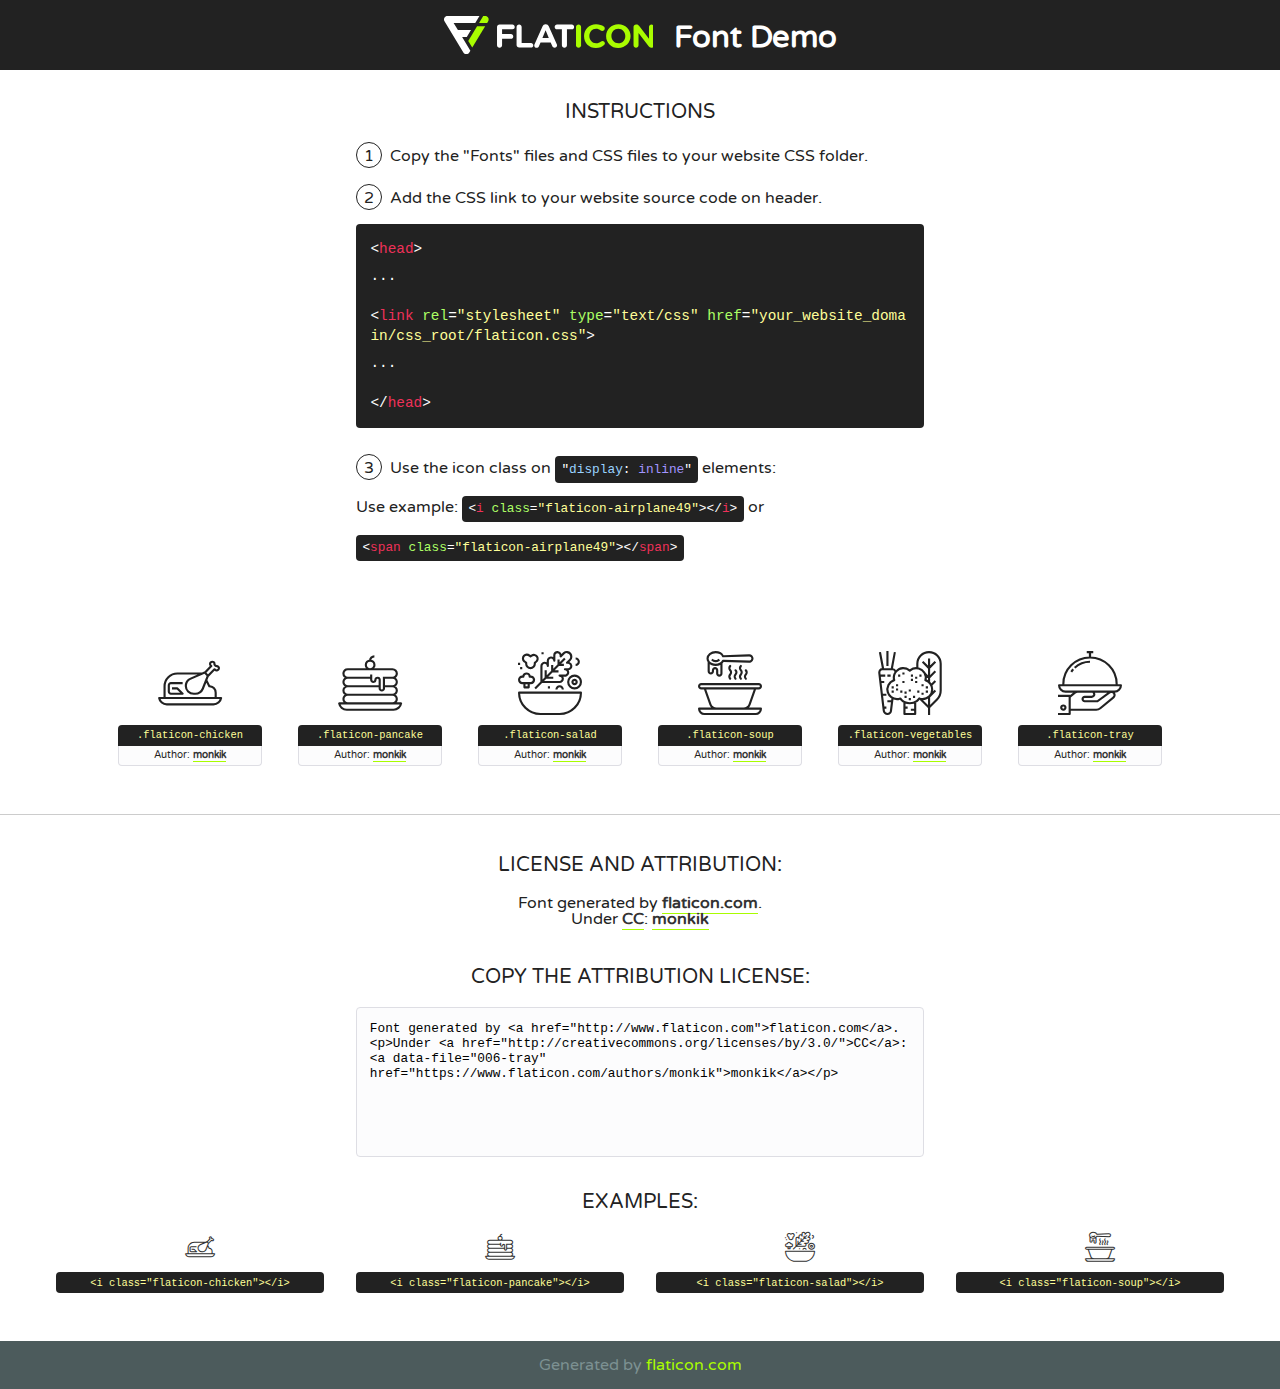
<file: restaurant_project/static/site_static/fonts/flaticon/font/flaticon.html>
<!DOCTYPE html>
<!--
  Flaticon icon font: Flaticon
  Creation date: 14/05/2018 00:51
-->
<html>
<!DOCTYPE html>
<html>

<head>
    <title>Flaticon WebFont</title>
    <link href="http://fonts.googleapis.com/css?family=Varela+Round" rel="stylesheet" type="text/css" />
    <link rel="stylesheet" type="text/css" href="flaticon.css">
    <meta charset="UTF-8">
    <style>
    html, body, div, span, applet, object, iframe,
    h1, h2, h3, h4, h5, h6, p, blockquote, pre,
    a, abbr, acronym, address, big, cite, code,
    del, dfn, em, img, ins, kbd, q, s, samp,
    small, strike, strong, sub, sup, tt, var,
    b, u, i, center,
    dl, dt, dd, ol, ul, li,
    fieldset, form, label, legend,
    table, caption, tbody, tfoot, thead, tr, th, td,
    article, aside, canvas, details, embed, 
    figure, figcaption, footer, header, hgroup, 
    menu, nav, output, ruby, section, summary,
    time, mark, audio, video {
        margin: 0;
        padding: 0;
        border: 0;
        font-size: 100%;
        font: inherit;
        vertical-align: baseline;
    }
    /* HTML5 display-role reset for older browsers */
    article, aside, details, figcaption, figure, 
    footer, header, hgroup, menu, nav, section {
        display: block;
    }
    body {
        line-height: 1;
    }
    ol, ul {
        list-style: none;
    }
    blockquote, q {
        quotes: none;
    }
    blockquote:before, blockquote:after,
    q:before, q:after {
        content: '';
        content: none;
    }
    table {
        border-collapse: collapse;
        border-spacing: 0;
    }
    body {
        font-family: 'Varela Round', Helvetica, Arial, sans-serif;
        font-size: 16px;
        color: #222;
    }
    a {
        color: #333;
        border-bottom: 1px solid #a9fd00;
        font-weight: bold;
        text-decoration: none;
    }
    * {
        -moz-box-sizing: border-box;
        -webkit-box-sizing: border-box;
        box-sizing: border-box;
        margin: 0;
        padding: 0;
    }
    [class^="flaticon-"]:before, [class*=" flaticon-"]:before, [class^="flaticon-"]:after, [class*=" flaticon-"]:after {
        font-family: Flaticon;
        font-size: 30px;
        font-style: normal;
        margin-left: 20px;
        color: #333;
    }
    .wrapper {
        max-width: 600px;
        margin: auto;
        padding: 0 1em;
    }
    .title {
        font-size: 1.25em;
        text-align: center;
        margin-bottom: 1em;
        text-transform: uppercase;
    }
    header {
        text-align: center;
        background-color: #222;
        color: #fff;
        padding: 1em;
    }
    header .logo {
        width: 210px;
        height: 38px;
        display: inline-block;
        vertical-align: middle;
        margin-right: 1em;
        border: none;
    }
    header strong {
        font-size: 1.95em;
        font-weight: bold;
        vertical-align: middle;
        margin-top: 5px;
        display: inline-block;
    }
    .demo {
        margin: 2em auto;
        line-height: 1.25em;
    }
    .demo ul li {
        margin-bottom: 1em;
    }
    .demo ul li .num {
        color: #222;
        border-radius: 20px;
        display: inline-block;
        width: 26px;
        padding: 3px;
        height: 26px;
        text-align: center;
        margin-right: 0.5em;
        border: 1px solid #222;
    }
    .demo ul li code {
        background-color: #222;
        border-radius: 4px;
        padding: 0.25em 0.5em;
        display: inline-block;
        color: #fff;
        font-family: Consolas,Monaco,Lucida Console,Liberation Mono,DejaVu Sans Mono,Bitstream Vera Sans Mono,Courier New, monospace;
        font-weight: lighter;
        margin-top: 1em;
        font-size: 0.8em;
        word-break: break-all;
    }
    .demo ul li code.big {
        padding: 1em;
        font-size: 0.9em;
    }
    .demo ul li code .red {
        color: #EF3159;
    }
    .demo ul li code .green {
        color: #ACFF65;
    }
    .demo ul li code .yellow {
        color: #FFFF99;
    }
    .demo ul li code .blue {
        color: #99D3FF;
    }
    .demo ul li code .purple {
        color: #A295FF;
    }
    .demo ul li code .dots {
        margin-top: 0.5em;
        display: block;
    }
    #glyphs {
        border-bottom: 1px solid #ccc;
        padding: 2em 0;
        text-align: center;
    }
    .glyph {
        display: inline-block;
        width: 9em;
        margin: 1em;
        text-align: center;
        vertical-align: top;
        background: #FFF;
    }
    .glyph .glyph-icon {
        padding: 10px;
        display: block;
        font-family:"Flaticon";
        font-size: 64px;
        line-height: 1;
    }
    .glyph .glyph-icon:before {
        font-size: 64px;
        color: #222;
        margin-left: 0;
    }
    .class-name {
        font-size: 0.65em;
        background-color: #222;
        color: #fff;
        border-radius: 4px 4px 0 0;
        padding: 0.5em;
        color: #FFFF99;
        font-family: Consolas,Monaco,Lucida Console,Liberation Mono,DejaVu Sans Mono,Bitstream Vera Sans Mono,Courier New, monospace;
    }
    .author-name {
        font-size: 0.6em;
        background-color: #fcfcfd;
        border: 1px solid #DEDEE4;
        border-top: 0;
        border-radius: 0 0 4px 4px;
        padding: 0.5em;
    }
    .class-name:last-child {
        font-size: 10px;
        color:#888;
    }
    .class-name:last-child a {
        font-size: 10px;
        color:#555;
    }
    .class-name:last-child a:hover {
        color:#a9fd00;
    }
    .glyph > input {
        display: block;
        width: 100px;
        margin: 5px auto;
        text-align: center;
        font-size: 12px;
        cursor: text;
    }
    .glyph > input.icon-input {
        font-family:"Flaticon";
        font-size: 16px;
        margin-bottom: 10px;
    }
    .attribution .title {
        margin-top: 2em;
    }
    .attribution textarea {
        background-color: #fcfcfd;
        padding: 1em;
        border: none;
        box-shadow: none;
        border: 1px solid #DEDEE4;
        border-radius: 4px;
        resize: none;
        width: 100%;
        height: 150px;
        font-size: 0.8em;
        font-family: Consolas,Monaco,Lucida Console,Liberation Mono,DejaVu Sans Mono,Bitstream Vera Sans Mono,Courier New, monospace;
        -webkit-appearance: none;
    }
    .iconsuse {
        margin: 2em auto;
        text-align: center;
        max-width: 1200px;
    }
    .iconsuse:after {
        content: '';
        display: table;
        clear: both;
    }
    .iconsuse .image {
        float: left;
        width: 25%;
        padding: 0 1em;
    }
    .iconsuse .image p {
        margin-bottom: 1em;
    }
    .iconsuse .image span {
        display: block;
        font-size: 0.65em;
        background-color: #222;
        color: #fff;
        border-radius: 4px;
        padding: 0.5em;
        color: #FFFF99;
        margin-top: 1em;
        font-family: Consolas,Monaco,Lucida Console,Liberation Mono,DejaVu Sans Mono,Bitstream Vera Sans Mono,Courier New, monospace;
    }
    #footer {
        text-align: center;
        background-color: #4C5B5C;
        color: #7c9192;
        padding: 1em;
    }
    #footer a {
        border: none;
        color: #a9fd00;
        font-weight: normal;
    }
    @media (max-width: 960px) {
        .iconsuse .image {
            width: 50%;
        }
    }
    @media (max-width: 560px) {
        .iconsuse .image {
            width: 100%;
        }
    }
    </style>
</head>

<body class="characters-off">

    <header>
        <a href="http://www.flaticon.com" target="_blank" class="logo">
            <svg version="1.1" xmlns="http://www.w3.org/2000/svg" xmlns:xlink="http://www.w3.org/1999/xlink" xmlns:a="http://ns.adobe.com/AdobeSVGViewerExtensions/3.0/" viewBox="0 0 560.875 102.036" enable-background="new 0 0 560.875 102.036" xml:space="preserve">
                <defs>
                </defs>
                <g>
                    <g class="letters">
                        <path fill="#ffffff" d="M141.596,29.675c0-3.777,2.985-6.767,6.764-6.767h34.438c3.426,0,6.15,2.728,6.15,6.15
                        c0,3.43-2.724,6.149-6.15,6.149h-27.674v13.091h23.719c3.429,0,6.151,2.724,6.151,6.15c0,3.43-2.723,6.149-6.151,6.149h-23.719
                        v17.574c0,3.773-2.986,6.761-6.764,6.761c-3.779,0-6.764-2.989-6.764-6.761V29.675z"></path>
                        <path fill="#ffffff" d="M193.844,29.149c0-3.781,2.985-6.767,6.764-6.767c3.776,0,6.763,2.985,6.763,6.767v42.957h25.039
                        c3.426,0,6.149,2.726,6.149,6.153c0,3.425-2.723,6.15-6.149,6.15h-31.802c-3.779,0-6.764-2.986-6.764-6.768V29.149z"></path>
                        <path fill="#ffffff" d="M241.891,75.71l21.438-48.407c1.492-3.341,4.215-5.357,7.906-5.357h0.792
                        c3.686,0,6.323,2.017,7.815,5.357l21.439,48.407c0.436,0.967,0.701,1.845,0.701,2.723c0,3.602-2.809,6.501-6.414,6.501
                        c-3.161,0-5.269-1.845-6.499-4.655l-4.132-9.661h-27.059l-4.301,10.102c-1.144,2.631-3.426,4.214-6.237,4.214
                        c-3.517,0-6.24-2.81-6.24-6.325C241.1,77.64,241.451,76.677,241.891,75.71z M279.932,58.666l-8.521-20.297l-8.526,20.297H279.932
                        z"></path>
                        <path fill="#ffffff" d="M314.864,35.387H301.86c-3.429,0-6.239-2.813-6.239-6.238c0-3.429,2.811-6.24,6.239-6.24h39.533
                        c3.426,0,6.237,2.811,6.237,6.24c0,3.425-2.811,6.238-6.237,6.238h-13.001v42.785c0,3.773-2.99,6.761-6.764,6.761
                        c-3.779,0-6.764-2.989-6.764-6.761V35.387z"></path>
                        <path fill="#A9FD00" d="M352.615,29.149c0-3.781,2.985-6.767,6.767-6.767c3.774,0,6.761,2.985,6.761,6.767v49.024
                        c0,3.773-2.987,6.761-6.761,6.761c-3.781,0-6.767-2.989-6.767-6.761V29.149z"></path>
                        <path fill="#A9FD00" d="M374.132,53.836v-0.179c0-17.481,13.178-31.801,32.065-31.801c9.22,0,15.459,2.458,20.557,6.238
                        c1.402,1.054,2.637,2.985,2.637,5.357c0,3.692-2.985,6.59-6.681,6.59c-1.845,0-3.071-0.702-4.044-1.319
                        c-3.776-2.813-7.729-4.393-12.562-4.393c-10.364,0-17.831,8.611-17.831,19.154v0.173c0,10.542,7.291,19.329,17.831,19.329
                        c5.715,0,9.492-1.756,13.359-4.834c1.049-0.874,2.458-1.491,4.039-1.491c3.429,0,6.325,2.813,6.325,6.236
                        c0,2.106-1.056,3.78-2.282,4.834c-5.539,4.834-12.036,7.733-21.878,7.733C387.572,85.464,374.132,71.493,374.132,53.836z"></path>
                        <path fill="#A9FD00" d="M433.009,53.836v-0.179c0-17.481,13.79-31.801,32.766-31.801c18.981,0,32.592,14.143,32.592,31.628v0.173
                        c0,17.483-13.785,31.807-32.769,31.807C446.625,85.464,433.009,71.32,433.009,53.836z M484.224,53.836v-0.179
                        c0-10.539-7.725-19.326-18.626-19.326c-10.893,0-18.449,8.611-18.449,19.154v0.173c0,10.542,7.73,19.329,18.626,19.329
                        C476.676,72.986,484.224,64.378,484.224,53.836z"></path>
                        <path fill="#A9FD00" d="M506.233,29.321c0-3.774,2.99-6.763,6.767-6.763h1.401c3.252,0,5.183,1.583,7.029,3.953l26.093,34.265
                        V29.059c0-3.692,2.99-6.677,6.681-6.677c3.683,0,6.671,2.985,6.671,6.677v48.934c0,3.78-2.987,6.765-6.764,6.765h-0.436
                        c-3.257,0-5.188-1.581-7.034-3.953l-27.056-35.492v32.944c0,3.687-2.985,6.676-6.678,6.676c-3.683,0-6.673-2.989-6.673-6.676
                        V29.321z"></path>
                    </g>
                    <g class="insignia">
                        <path fill="#ffffff" d="M48.372,56.137h12.517l11.156-18.537H37.186L25.688,18.539h57.825L94.668,0H9.271
                        C5.925,0,2.842,1.801,1.198,4.716c-1.644,2.907-1.593,6.482,0.134,9.343l50.38,83.501c1.678,2.781,4.689,4.476,7.938,4.476
                        c3.246,0,6.257-1.695,7.935-4.476l2.898-4.804L48.372,56.137z"></path>
                        <g class="i">
                            <path fill="#A9FD00" d="M93.575,18.539h0.031v0.004l21.652,0.004l2.705-4.488c1.727-2.861,1.778-6.436,0.133-9.343
                            C116.454,1.801,113.371,0,110.026,0h-5.294L93.575,18.539z"></path>
                            <polygon fill="#A9FD00" points="88.291,27.356 64.725,66.486 75.519,84.404 109.942,27.356"></polygon>
                        </g>
                    </g>
                </g>
            </svg>
        </a>
        <strong>Font Demo</strong>
    </header>


    <section class="demo wrapper">

        <p class="title">Instructions</p>

        <ul>
            <li>
                <span class="num">1</span>Copy the "Fonts" files and CSS files to your website CSS folder.
            </li>
            <li>
                <span class="num">2</span>Add the CSS link to your website source code on header.
                <code class="big">
                    &lt;<span class="red">head</span>&gt;
                    <br/><span class="dots">...</span>
                    <br/>&lt;<span class="red">link</span> <span class="green">rel</span>=<span class="yellow">"stylesheet"</span> <span class="green">type</span>=<span class="yellow">"text/css"</span> <span class="green">href</span>=<span class="yellow">"your_website_domain/css_root/flaticon.css"</span>&gt;
                    <br/><span class="dots">...</span>
                    <br/>&lt;/<span class="red">head</span>&gt;
                </code>
            </li>

            <li>
                <p>
                    <span class="num">3</span>Use the icon class on <code>"<span class="blue">display</span>:<span class="purple"> inline</span>"</code> elements:
                    <br />
                    Use example: <code>&lt;<span class="red">i</span> <span class="green">class</span>=<span class="yellow">&quot;flaticon-airplane49&quot;</span>&gt;&lt;/<span class="red">i</span>&gt;</code> or <code>&lt;<span class="red">span</span> <span class="green">class</span>=<span class="yellow">&quot;flaticon-airplane49&quot;</span>&gt;&lt;/<span class="red">span</span>&gt;</code>
            </li>
        </ul>

    </section>




   <section id="glyphs">          
    
      
        <div class="glyph"><div class="glyph-icon flaticon-chicken"></div>
            <div class="class-name">.flaticon-chicken</div>
            <div class="author-name">Author: <a data-file="001-chicken" href="https://www.flaticon.com/authors/monkik">monkik</a> </div> 
        </div>        
        
        <div class="glyph"><div class="glyph-icon flaticon-pancake"></div>
            <div class="class-name">.flaticon-pancake</div>
            <div class="author-name">Author: <a data-file="002-pancake" href="https://www.flaticon.com/authors/monkik">monkik</a> </div> 
        </div>        
        
        <div class="glyph"><div class="glyph-icon flaticon-salad"></div>
            <div class="class-name">.flaticon-salad</div>
            <div class="author-name">Author: <a data-file="003-salad" href="https://www.flaticon.com/authors/monkik">monkik</a> </div> 
        </div>        
        
        <div class="glyph"><div class="glyph-icon flaticon-soup"></div>
            <div class="class-name">.flaticon-soup</div>
            <div class="author-name">Author: <a data-file="004-soup" href="https://www.flaticon.com/authors/monkik">monkik</a> </div> 
        </div>        
        
        <div class="glyph"><div class="glyph-icon flaticon-vegetables"></div>
            <div class="class-name">.flaticon-vegetables</div>
            <div class="author-name">Author: <a data-file="005-vegetables" href="https://www.flaticon.com/authors/monkik">monkik</a> </div> 
        </div>        
        
        <div class="glyph"><div class="glyph-icon flaticon-tray"></div>
            <div class="class-name">.flaticon-tray</div>
            <div class="author-name">Author: <a data-file="006-tray" href="https://www.flaticon.com/authors/monkik">monkik</a> </div> 
        </div>        
        

    </section>



    <section class="attribution wrapper"   style="text-align:center;">

      <div class="title">License and attribution:</div><div class="attrDiv">Font generated by <a href="http://www.flaticon.com">flaticon.com</a>. <div><p>Under <a href="http://creativecommons.org/licenses/by/3.0/">CC</a>: <a data-file="006-tray" href="https://www.flaticon.com/authors/monkik">monkik</a></p>  </div>
      </div>
      <div class="title">Copy the Attribution License:</div>

    <textarea onclick="this.focus();this.select();">Font generated by &lt;a href=&quot;http://www.flaticon.com&quot;&gt;flaticon.com&lt;/a&gt;. <p>Under <a href="http://creativecommons.org/licenses/by/3.0/">CC</a>: <a data-file="006-tray" href="https://www.flaticon.com/authors/monkik">monkik</a></p>  
     </textarea>

    </section>

    <section class="iconsuse">

          <div class="title">Examples:</div>            
             
            <div class="image">
                <p>
                    <i class="glyph-icon flaticon-chicken"></i> 
                    <span>&lt;i class=&quot;flaticon-chicken&quot;&gt;&lt;/i&gt;</span>
                </p>
            </div>
            
            <div class="image">
                <p>
                    <i class="glyph-icon flaticon-pancake"></i> 
                    <span>&lt;i class=&quot;flaticon-pancake&quot;&gt;&lt;/i&gt;</span>
                </p>
            </div>
            
            <div class="image">
                <p>
                    <i class="glyph-icon flaticon-salad"></i> 
                    <span>&lt;i class=&quot;flaticon-salad&quot;&gt;&lt;/i&gt;</span>
                </p>
            </div>
            
            <div class="image">
                <p>
                    <i class="glyph-icon flaticon-soup"></i> 
                    <span>&lt;i class=&quot;flaticon-soup&quot;&gt;&lt;/i&gt;</span>
                </p>
            </div>
                       
        </div>
                            
    </section>

<div id="footer">
    <div>Generated by <a href="http://www.flaticon.com">flaticon.com</a>
    </div>
</div>



</body>
</html>
</file>
<file: restaurant_project/static/site_static/fonts/flaticon/font/flaticon.css>
/*
  	Flaticon icon font: Flaticon
  	Creation date: 14/05/2018 00:51
  	*/

@font-face {
  font-family: "Flaticon";
  src: url("./Flaticon.eot");
  src: url("./Flaticon.eot?#iefix") format("embedded-opentype"),
       url("./Flaticon.woff") format("woff"),
       url("./Flaticon.ttf") format("truetype"),
       url("./Flaticon.svg#Flaticon") format("svg");
  font-weight: normal;
  font-style: normal;
}

@media screen and (-webkit-min-device-pixel-ratio:0) {
  @font-face {
    font-family: "Flaticon";
    src: url("./Flaticon.svg#Flaticon") format("svg");
  }
}

[class^="flaticon-"]:before, [class*=" flaticon-"]:before,
[class^="flaticon-"]:after, [class*=" flaticon-"]:after {   
  font-family: Flaticon;
  font-style: normal;
  -moz-osx-font-smoothing: grayscale;
  -webkit-font-smoothing: antialiased;
  font-smoothing: antialiased;
}

.flaticon-chicken:before { content: "\f100"; }
.flaticon-pancake:before { content: "\f101"; }
.flaticon-salad:before { content: "\f102"; }
.flaticon-soup:before { content: "\f103"; }
.flaticon-vegetables:before { content: "\f104"; }
.flaticon-tray:before { content: "\f105"; }
</file>
